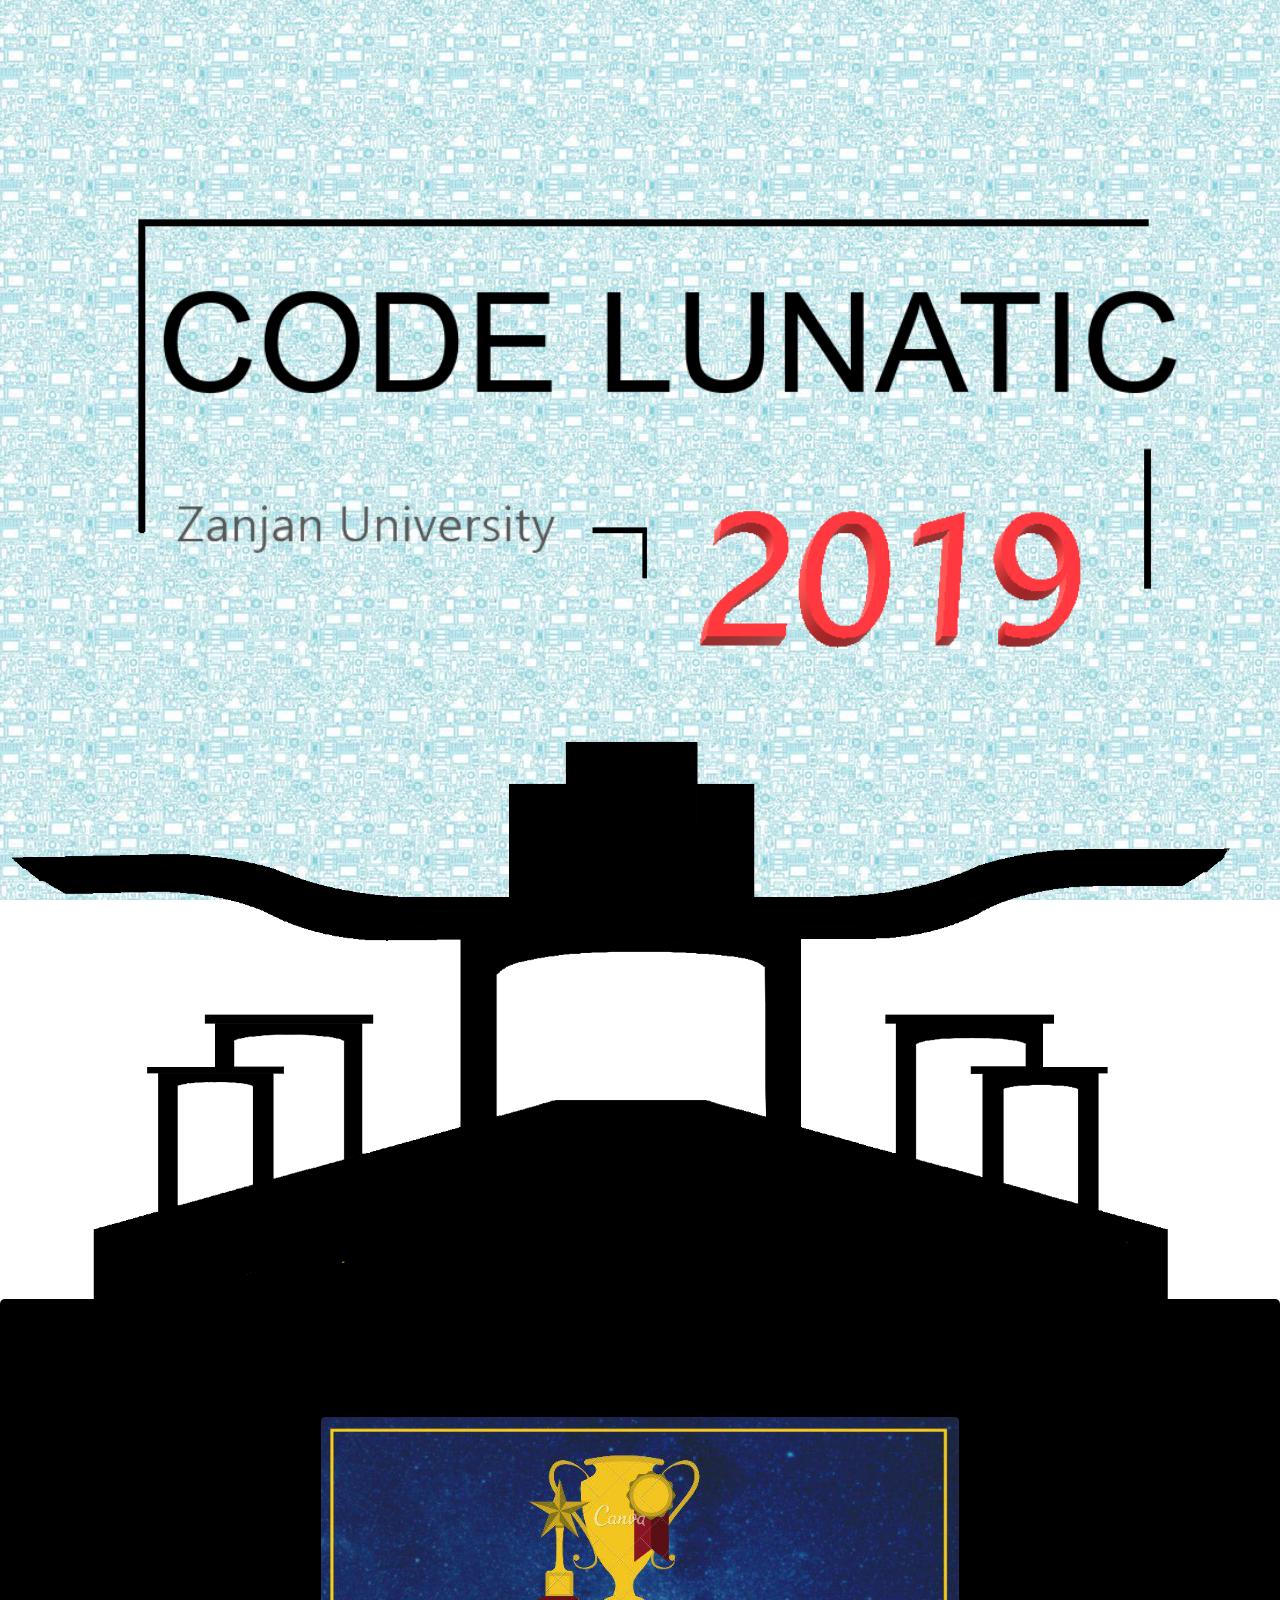
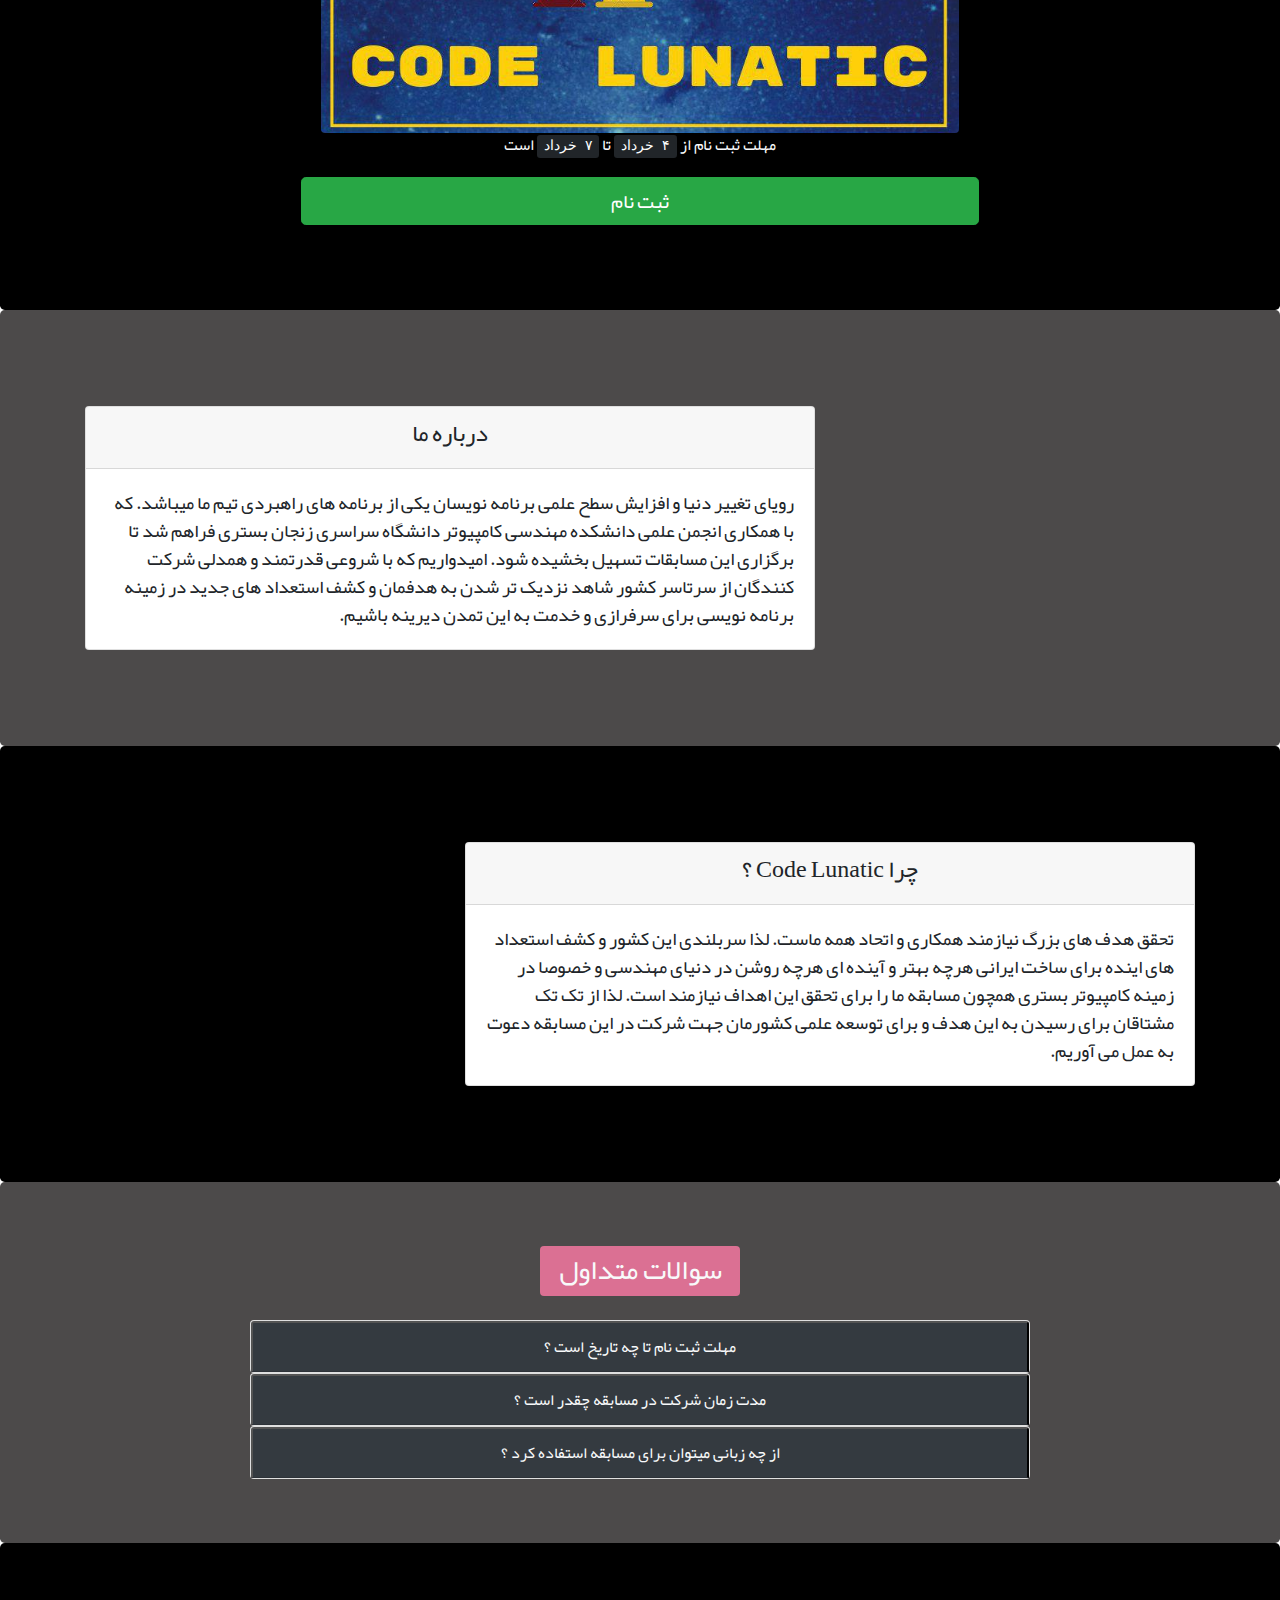
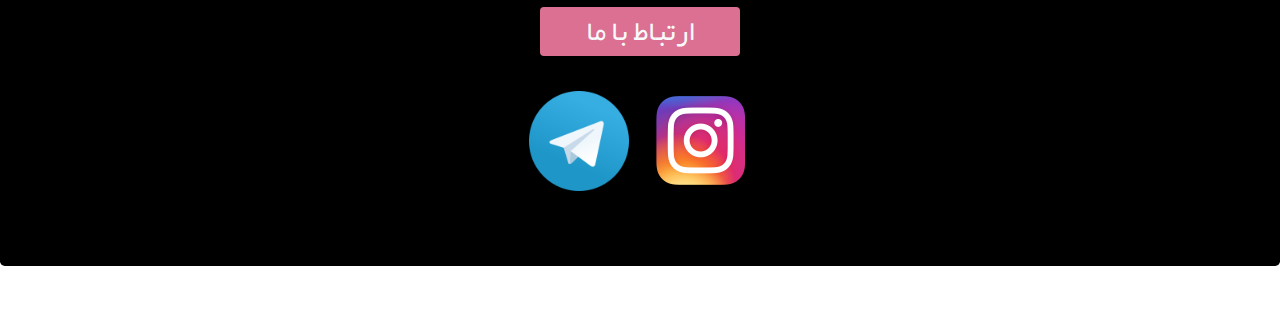
<file: index.html>
<!doctype html>
<html lang="en">


<head   >

    <title>Code Lunatic</title>
    <link rel="shortcut icon" type="image/x-icon" href="favicon.ico" />
    <!-- Required meta tags -->
    <meta charset="utf-8">
    <meta name="viewport" content="width=device-width, initial-scale=1, shrink-to-fit=no">

    <!-- Bootstrap CSS -->
    <link rel="stylesheet" href="https://stackpath.bootstrapcdn.com/bootstrap/4.3.1/css/bootstrap.min.css"
          integrity="sha384-ggOyR0iXCbMQv3Xipma34MD+dH/1fQ784/j6cY/iJTQUOhcWr7x9JvoRxT2MZw1T" crossorigin="anonymous">

    <!--icon-->
    <link rel="stylesheet" href="https://use.fontawesome.com/releases/v5.7.2/css/all.css"
          integrity="sha384-fnmOCqbTlWIlj8LyTjo7mOUStjsKC4pOpQbqyi7RrhN7udi9RwhKkMHpvLbHG9Sr" crossorigin="anonymous">


    <!-- Optional JavaScript -->
    <!-- jQuery first, then Popper.js, then Bootstrap JS -->
    <script src="https://code.jquery.com/jquery-3.3.1.slim.min.js"
            integrity="sha384-q8i/X+965DzO0rT7abK41JStQIAqVgRVzpbzo5smXKp4YfRvH+8abtTE1Pi6jizo"
            crossorigin="anonymous"></script>
    <script src="https://cdnjs.cloudflare.com/ajax/libs/popper.js/1.14.7/umd/popper.min.js"
            integrity="sha384-UO2eT0CpHqdSJQ6hJty5KVphtPhzWj9WO1clHTMGa3JDZwrnQq4sF86dIHNDz0W1"
            crossorigin="anonymous"></script>
    <script src="https://stackpath.bootstrapcdn.com/bootstrap/4.3.1/js/bootstrap.min.js"
            integrity="sha384-JjSmVgyd0p3pXB1rRibZUAYoIIy6OrQ6VrjIEaFf/nJGzIxFDsf4x0xIM+B07jRM"
            crossorigin="anonymous"></script>

    <link rel="stylesheet" href="bootstrap-4.3.1-dist/css/bootstrap.css">
    <link rel="stylesheet" href="style.css">

</head>

<body class="bg2" data-spy="scroll" data-target=".navbar" style="">


<!--main-logo-->

<div class="py-5 ">
    <div class="container">
        <img src="images/INTRO.png" class="card-img d-block mx-auto"/></div>
</div>

<div class="">
    <div class="">
        <img src="images/black.png" class="card-img d-block mx-auto"/></div>
</div>

<!--<nav class="navbar navbar-expand-sm navbar-dark bg-dark  flex-row-reverse sticky-top ">-->

    <!--<button type="button" class="navbar-toggler " data-toggle="collapse" data-target="#nav">-->
        <!--<span class="navbar-toggler-icon"></span>-->
    <!--</button>-->

    <!--<a href="#" class="navbar-brand nav-item">-->
        <!--<img src="https://i.ibb.co/TK5t90G/index.png" style="width: 40px; background: transparent"/>-->
        <!--Code Challenge-->
    <!--</a>-->

    <!--<div class="collapse navbar-collapse flex-row-reverse " id="nav">-->
        <!--<ul class="navbar-nav bd-navbar-nav nav ">-->

            <!--<li class="nav-item">-->
                <!--<a href="#" class="nav-link">login</a>-->
            <!--</li>-->
            <!--<li class="nav-item">-->
                <!--<a href="#" class="nav-link">Scoreboard</a>-->

            <!--</li>-->

            <!--<li class="nav-item">-->
                <!--<a href="#question" class="nav-link">-->
                    <!--سوالات متداول-->
                <!--</a>-->
            <!--</li>-->

            <!--<li class="nav-item">-->
                <!--<a href="#text" class="nav-link"> text</a>-->

            <!--</li>-->
            <!--<li class="nav-item">-->
                <!--<a href="#aas" class="nav-link"></a>-->
            <!--</li>-->
        <!--</ul>-->
    <!--</div>-->

<!--</nav>-->

<!--sabte nam-->
<div class="jumbotron" style="background-color: black; margin: 0">
    <div style="margin-bottom: 20px; background-color: black;" class="card container text-light col-md-9 col-xl-7">
        <div class="card-header">
            <h2 class="text-center"></h2>
        </div>
        <div class="card-body">
            <img src="images/codeChallenge.jpg" class="rounded card-img-top"/>
            <div style="text-align: center" class="card-text">
                <!--مهلت ثبت نام تا<kbd>۷ خرداد</kbd> است-->
                مهلت ثبت نام از <kbd>۴ خرداد</kbd> تا <kbd>۷ خرداد</kbd> است
            </div>
        </div>

        <a href="https://quera.ir/contest/add_to_contest/3USNmVHlYlFzoha/" class="btn btn-success btn-block btn-lg">
            <!--<span class="badge badge-primary"> ۱۰</span>-->
            ثبت نام</a>
    </div>

</div>


<!--image-code-languages-->
<!--<div class="container " >-->
<!--<div class="card">-->
<!--<img src="n2.png" alt="" class="mx-auto d-block card-img ">-->
<!--</div>-->
<!--</div>-->


<!--about us-->
<div style="margin: 0px;" class="jumbotron py-md-5 py-2">
    <div class="container ">
        <div class="row flex-md-row-reverse">
            <div class="col-md-4 text-center text-light py-md-5  py-3 pt-0 ">
                <div>
                    <i class="fas fa-code logo"></i>
                </div>
            </div>
            <div class="col-md-8 py-md-5 py-3">
                <div class="card">
                    <div class="card-header text-center">
                        <h4>درباره ما</h4>
                    </div>
                    <div class="card-body text-right" dir="rtl" style="font-size: 14pt">

                        رویای تغییر دنیا و افزایش سطح علمی برنامه نویسان یکی از برنامه های راهبردی تیم ما میباشد. که با همکاری انجمن علمی دانشکده مهندسی کامپیوتر دانشگاه سراسری زنجان بستری فراهم شد تا برگزاری این مسابقات تسهیل بخشیده شود. امیدواریم که با  شروعی قدرتمند و همدلی شرکت کنندگان از سرتاسر کشور شاهد نزدیک تر شدن به هدفمان و کشف استعداد های جدید در زمینه برنامه نویسی برای سرفرازی و خدمت به این تمدن دیرینه باشیم.

                    </div>
                </div>
            </div>


        </div>

    </div>
</div>

<!--why this challenge-->
<div style="background-color: black ; margin: 0; " class="jumbotron py-md-5 py-2">
    <div class="container">
        <div class="row ">
            <div class="col-md-4 text-center text-light  py-md-5 py-2">
                <i class="fas fa-laptop-code logo h-auto "></i>
            </div>
            <div class="col-md-8  py-md-5 py-2">
                <div class="card">
                    <div class="card-header text-center  " dir="rtl">
                        <h4>
                            چرا Code Lunatic ؟
                        </h4>
                    </div>

                    <div class="card-body text-right" dir="rtl" style="font-size: 14pt">
                        تحقق هدف های بزرگ نیازمند همکاری و اتحاد همه ماست. لذا سربلندی این کشور و کشف استعداد های اینده برای ساخت ایرانی هرچه بهتر و آینده ای هرچه روشن در دنیای مهندسی و  خصوصا در زمینه کامپیوتر بستری همچون مسابقه ما را برای تحقق این اهداف نیازمند است. لذا از تک تک مشتاقان برای رسیدن به این هدف و برای توسعه علمی کشورمان جهت شرکت در این مسابقه دعوت به عمل می آوریم.
                    </div>
                </div>

            </div>
        </div>
    </div>
</div>



<!--qestions-->
<div id="question" class="jumbotron" style="margin: 0px;">
    <div class="col-md-8 container">

        <div class=" text-center  ">
            <div class="d-block mx-auto" style="width: 200px">
                <h3 class="text-light rounded text-center p-2" style="background-color: palevioletred; ">سوالات متداول</h3>
            </div>
        </div>
        <div class="pt-md-3 text-light">

            <div class="card">
                <button class="card-header  bg-dark text-light" data-toggle="collapse" data-target="#two">
                    مهلت ثبت نام تا چه تاریخ است ؟
                </button>
                <div class="collapse" id="two">
                    <div class="card-body text-right text-dark" dir="ltr">
                        مهلت ثبت نام از <kbd>۴ خرداد</kbd> تا <kbd>۷ خرداد</kbd> است
                    </div>
                </div>
            </div>

            <div class="card">
                <button class="card-header  bg-dark text-light" data-toggle="collapse" data-target="#one">
                    مدت زمان شرکت در مسابقه چقدر است ؟
                </button>
                <div class="collapse" id="one">
                    <div class="card-body text-right text-dark" dir="ltr">
                        شرکت کنندگان میتوانند نهایت استفاده از مهلت دو روزه خود یعنی <kbd>۷ و ۸ خرداد ماه</kbd> را ببرند
                    </div>
                </div>
            </div>

            <div class="card">
                <button class="card-header  bg-dark text-light" data-toggle="collapse" data-target="#th">
                    از چه زبانی میتوان برای مسابقه استفاده کرد ؟
                </button>
                <div class="collapse" id="th">
                    <div class="card-body text-right text-dark" dir="rtl">
                        در حال حاضر مسابقه برای زبان های <kbd>Python</kbd> , <kbd>Java</kbd> , <kbd dir="ltr">C/C++</kbd> برگزار میشود.
                    </div>
                </div>
            </div>
        </div>
    </div>
</div>

<!--contact us-->
<div id="contact" class="jumbotron" style="background-color: black ;margin: 0px;">


    <div class="col-md-8 container">
        <div class=" text-center ">
            <div class="d-block mx-auto" style="width: 200px">
                <h3 class="text-light rounded text-center p-2" style="background-color: palevioletred; ">ارتباط با ما</h3>
            </div>
        </div>
        <div class="pt-md-3">
            <div class="card" style="background-color: black">
                    <div style="display: block; margin: auto">
                        <a href="https://t.me/codelunatic" target="_blank">
                            <img src="images/telegram.png" height="100" width="100" class="" style="margin: 10px"/>
                        </a>

                        <a href="https://instagram.com/lunaticcode" target="_blank">
                            <img src="images/instagram.png" height="100" width="100" class="" style="margin: 10px;"/>
                        </a>
                    </div>


            </div>

        </div>
    </div>
</div>

<div id="text" class="container m-5">

</div>


</body>

</html>
</file>
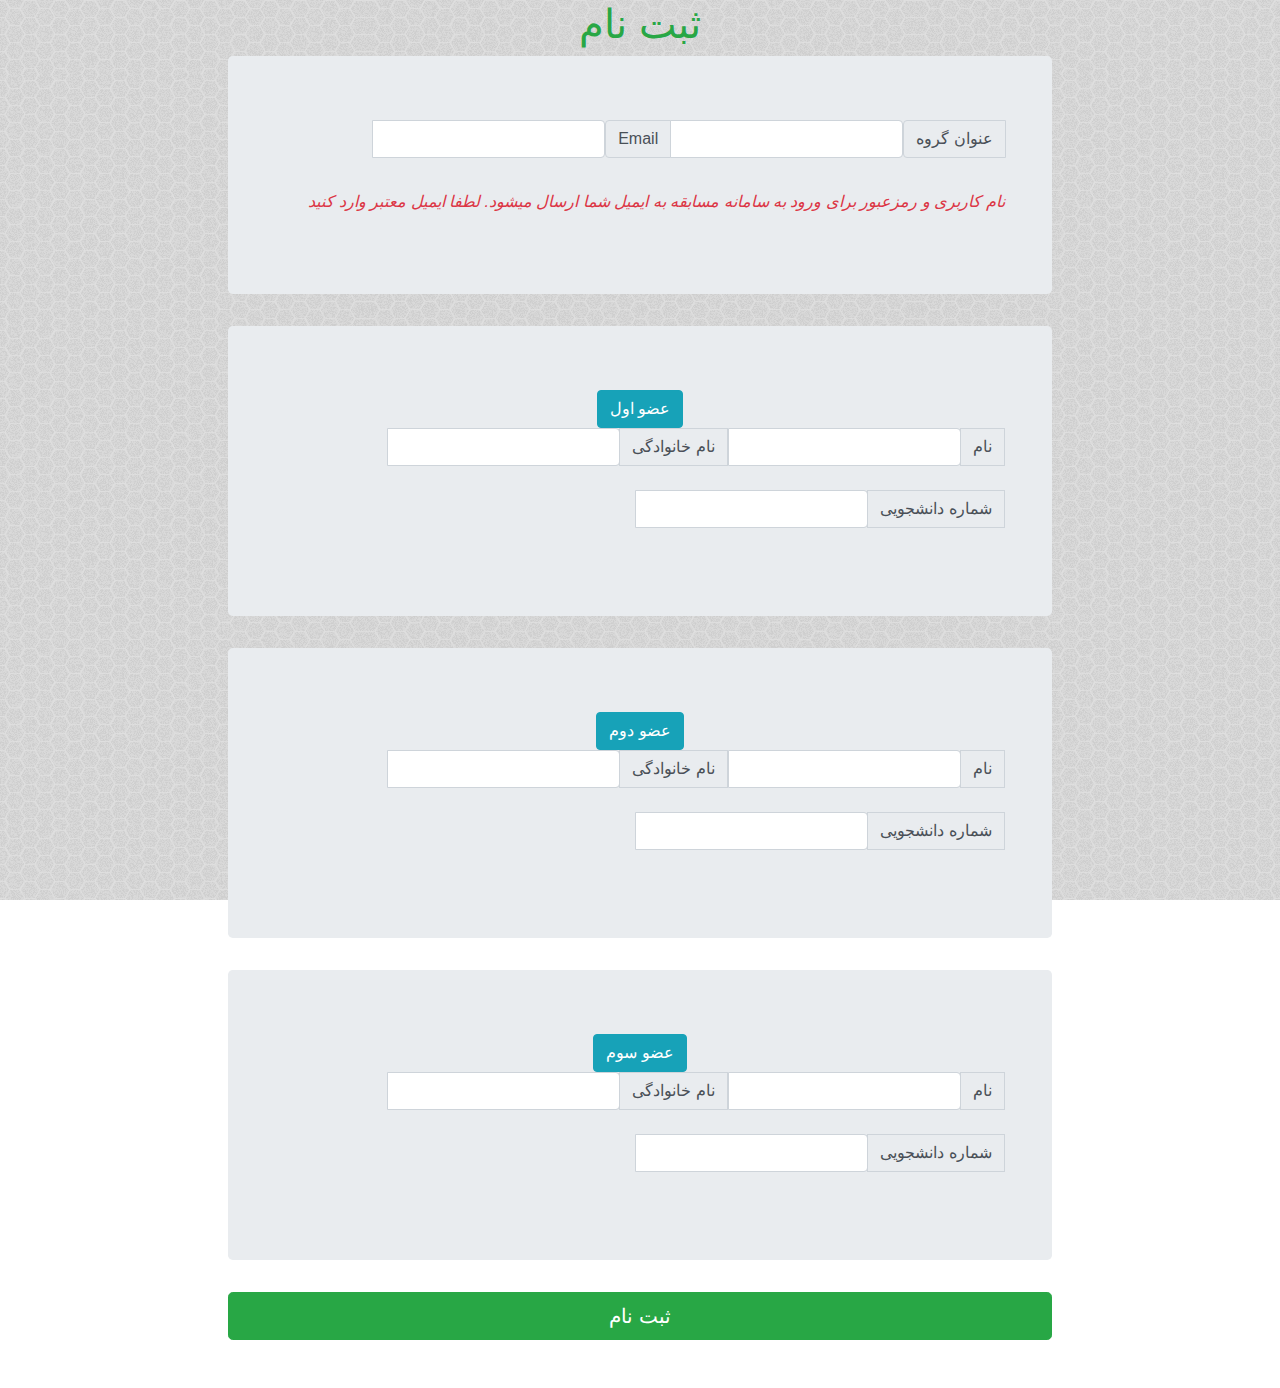
<file: signup.html>
<!doctype html>
<html lang="en">
<head>
    <title>Title</title>
    <!-- Required meta tags -->
    <meta charset="utf-8">
    <meta name="viewport" content="width=device-width, initial-scale=1, shrink-to-fit=no">

    <!-- Bootstrap CSS -->


    <!-- Optional JavaScript -->
    <!-- jQuery first, then Popper.js, then Bootstrap JS -->
    <script src="https://code.jquery.com/jquery-3.3.1.slim.min.js"
            integrity="sha384-q8i/X+965DzO0rT7abK41JStQIAqVgRVzpbzo5smXKp4YfRvH+8abtTE1Pi6jizo"
            crossorigin="anonymous"></script>
    <script src="https://cdnjs.cloudflare.com/ajax/libs/popper.js/1.14.7/umd/popper.min.js"
            integrity="sha384-UO2eT0CpHqdSJQ6hJty5KVphtPhzWj9WO1clHTMGa3JDZwrnQq4sF86dIHNDz0W1"
            crossorigin="anonymous"></script>
    <script src="https://stackpath.bootstrapcdn.com/bootstrap/4.3.1/js/bootstrap.min.js"
            integrity="sha384-JjSmVgyd0p3pXB1rRibZUAYoIIy6OrQ6VrjIEaFf/nJGzIxFDsf4x0xIM+B07jRM"
            crossorigin="anonymous"></script>
    <link rel="stylesheet" href="bootstrap-4.3.1-dist/css/bootstrap.css">
    <link rel="stylesheet" href="style2.css">
</head>
<body class="bg">
<div class="container">
    <h1 class="text-center text-success">ثبت نام</h1>
</div>

<div class="container col-md-8">
    <form action="/signup.php" method="post">

        <div class="jumbotron">
            <div class="container">
                <div class="form-inline input-group d-flex flex-row-reverse">
                    <!--<span class="form-inline">-->
                    <div class="input-group mb-md-4 d-flex flex-row-reverse">
                        <div class="input-group-prepend">
                            <span class="input-group-text">عنوان گروه</span>
                        </div>
                        <input type="text" class="form-control" name="groupName">
                    </div>
                    <div class="input-group mb-md-4 d-flex flex-row-reverse">
                        <div class="input-group-prepend">
                            <span class="input-group-text">Email</span>
                        </div>
                        <input type="text" class="form-control" name="groupEmail">
                    </div>
                    <div class="text-danger font-italic mt-2 text-right">
                        <p class="">
                            نام کاربری و رمزعبور برای ورود به سامانه مسابقه به ایمیل شما ارسال میشود.
                            لطفا ایمیل معتبر وارد کنید
                        </p>
                    </div>
                </div>
            </div>
        </div>

        <div class="jumbotron">
            <div class="container ">
                <div class="form-inline input-group d-flex flex-row-reverse">
                    <label class="btn btn-info" style="margin-right: auto; margin-left:auto">
                        عضو اول
                    </label>
                    <span class="form-inline d-flex flex-row-reverse">
                        <div class="input-group mb-md-4 d-flex flex-row-reverse">
                            <div class="input-group-append">
                                <span class="input-group-text">نام</span>
                            </div>
                            <input type="text" class="form-control" name="firstname1">
                        </div>

                        <div class="input-group mb-md-4 d-flex flex-row-reverse">
                            <div class="input-group-append">
                                <span class="input-group-text">نام خانوادگی</span>
                            </div>
                            <input type="text" class="form-control" name="lastname1">
                        </div>

                        <div class="input-group mb-md-4 d-flex flex-row-reverse">
                            <div class="input-group-append">
                                <span class="input-group-text">شماره دانشجویی</span>
                            </div>
                            <input type="text" class="form-control" name="studentid2">
                        </div>
                    </span>
                </div>
            </div>
        </div>

        <div class="jumbotron">
            <div class="container ">
                <div class="form-inline input-group d-flex flex-row-reverse">
                    <label class="btn btn-info" style="margin-right: auto; margin-left:auto">
                        عضو دوم
                    </label>
                    <span class="form-inline d-flex flex-row-reverse">
                        <div class="input-group mb-md-4 d-flex flex-row-reverse">
                            <div class="input-group-append">
                                <span class="input-group-text">نام</span>
                            </div>
                            <input type="text" class="form-control" name="firstname2">
                        </div>

                        <div class="input-group mb-md-4 d-flex flex-row-reverse">
                            <div class="input-group-append">
                                <span class="input-group-text">نام خانوادگی</span>
                            </div>
                            <input type="text" class="form-control" name="lastname2">
                        </div>

                        <div class="input-group mb-md-4 d-flex flex-row-reverse">
                            <div class="input-group-append">
                                <span class="input-group-text">شماره دانشجویی</span>
                            </div>
                            <input type="text" class="form-control" name="studentid2">
                        </div>
                    </span>
                </div>
            </div>
        </div>

        <div class="jumbotron">
            <div class="container ">
                <div class="form-inline input-group d-flex flex-row-reverse">
                    <label class="btn btn-info" style="margin-right: auto; margin-left:auto">
                        عضو سوم
                    </label>
                    <span class="form-inline d-flex flex-row-reverse">
                        <div class="input-group mb-md-4 d-flex flex-row-reverse">
                            <div class="input-group-append">
                                <span class="input-group-text">نام</span>
                            </div>
                            <input type="text" class="form-control" name="firstname3">
                        </div>

                        <div class="input-group mb-md-4 d-flex flex-row-reverse">
                            <div class="input-group-append">
                                <span class="input-group-text">نام خانوادگی</span>
                            </div>
                            <input type="text" class="form-control" name="lastname3">
                        </div>

                        <div class="input-group mb-md-4 d-flex flex-row-reverse">
                            <div class="input-group-append">
                                <span class="input-group-text">شماره دانشجویی</span>
                            </div>
                            <input type="text" class="form-control" name="studentid3">
                        </div>
                    </span>
                </div>
            </div>
        </div>

        <div class="">
            <button type="submit" class="btn btn-success btn-lg btn-block mb-5" name="reg_user">
                ثبت نام
            </button>

        </div>

    </form>

</div>


</body>
</html>
</file>
<file: style.css>
@font-face {
    font-family: "font";
    src: url('font/yekan-font/Yekan.eot');
    src: url('font/yekan-font/Yekan.eot?#iefix') format('FontName-opentype'),
    url('font/yekan-font/Yekan.woff') format('woff'),
    url('font/yekan-font/Yekan.ttf') format('truetype');
    font-weight: normal;
    font-style: normal;
}

body, html {
    font-family: 'font';
    height: 100%;
    margin-top:70px;
    height: auto;
}

.bg2 {
    /* The image used */
    /*background-image: url("background2.png");*/
    background-image: url("images/bg10.jpeg");

    /* Center and scale the image nicely */
    background-position: center;
    background-repeat: repeat;
    background-attachment: fixed;
}

/*.bg {*/
    /*!* The image used *!*/
    /*background-image: url("https://i.ibb.co/Wn2yyKd/background.jpg");*/

    /*!* Full height *!*/
    /*height: 100%;*/

    /*!* Center and scale the image nicely *!*/
    /*background-position: center;*/
    /*background-repeat: repeat;*/
    /*background-size: cover;*/
/*}*/

div {
    word-break: break-word;
}

.logo {
    font-size: 110px;
}

@media screen and(max-width: 576px) {
    .logo {
        font-size: 20px;
    }
}

@media screen and (max-width: 768px) {
    .logo {
        font-size: 50px;
    }
}

.jumbotron {
    background: #4c4a4a;
}
</file>
<file: style2.css>
.bg{
    /* The image used */
    /*background-image: url("background2.png");*/
    background-image: url("images/background3.jpg");

    /* Center and scale the image nicely */
    background-position: center;
    background-repeat: repeat;
    background-attachment: fixed;
}
</file>
